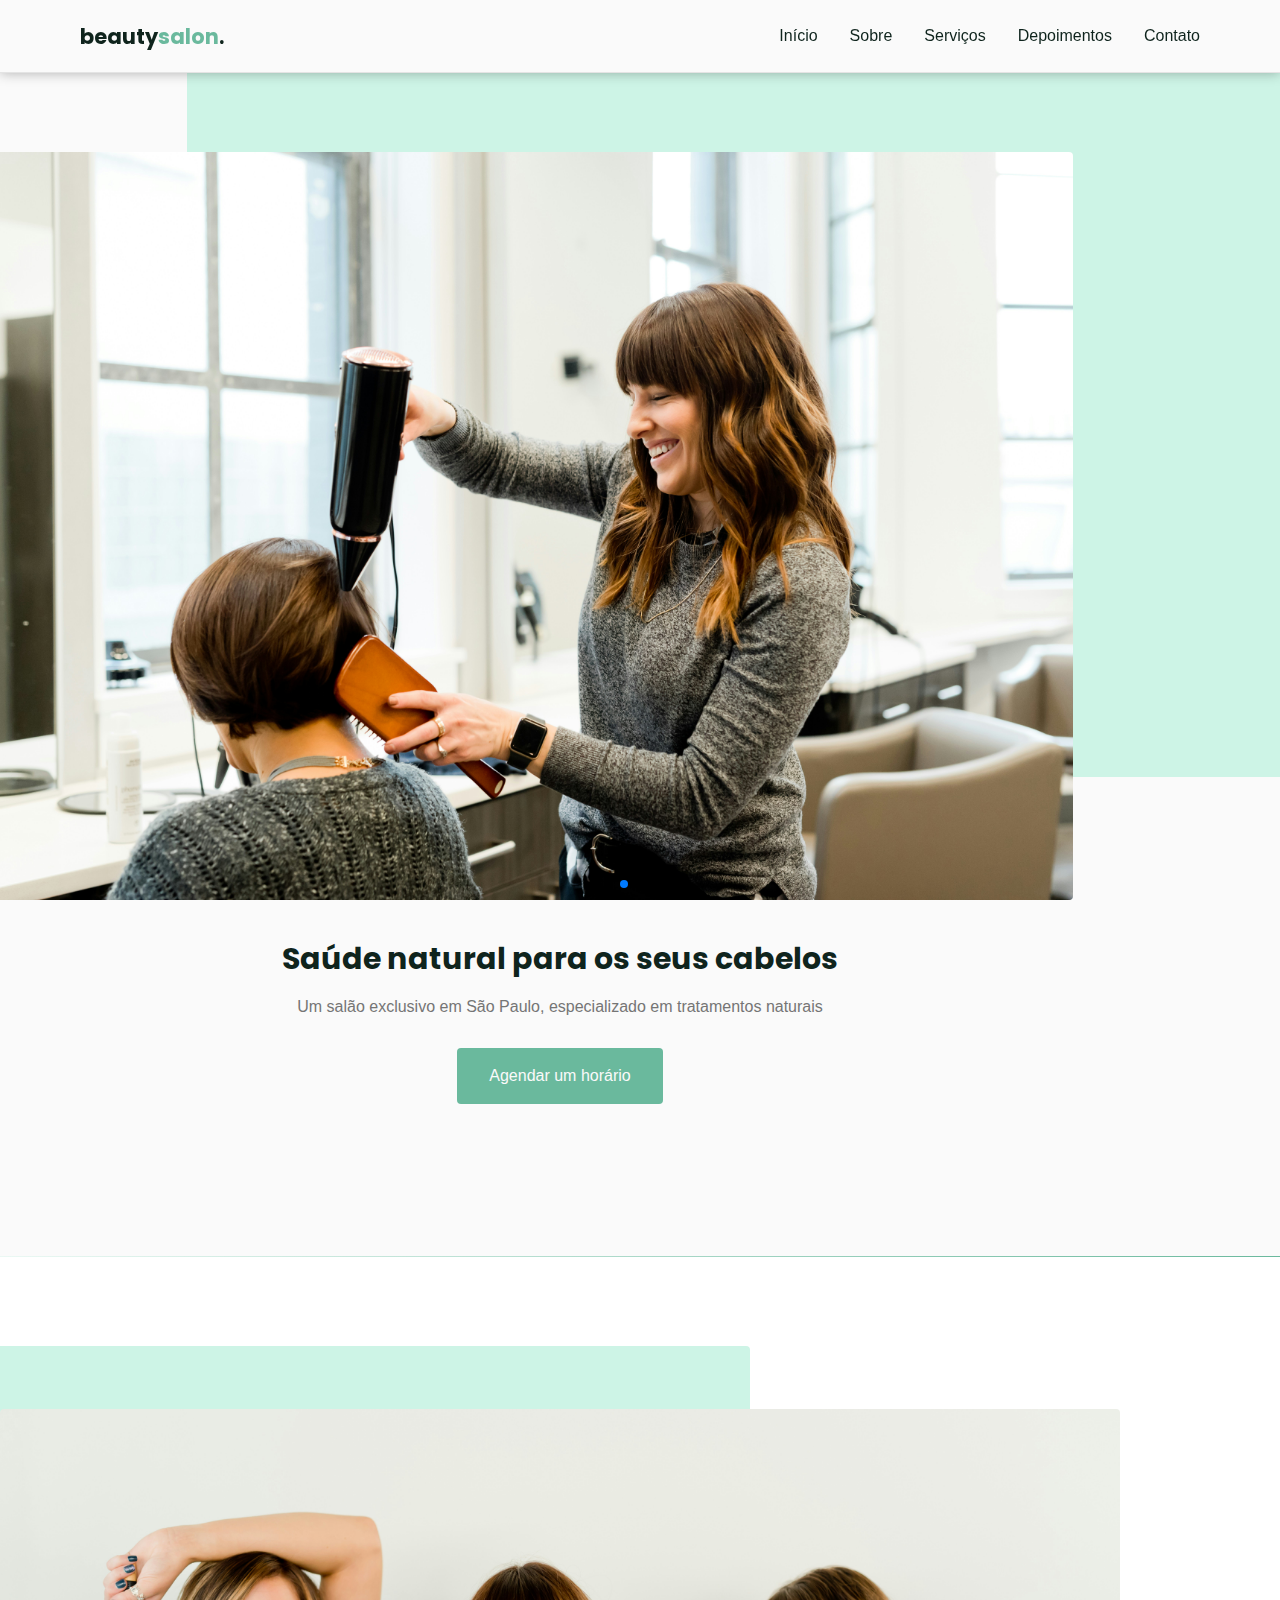
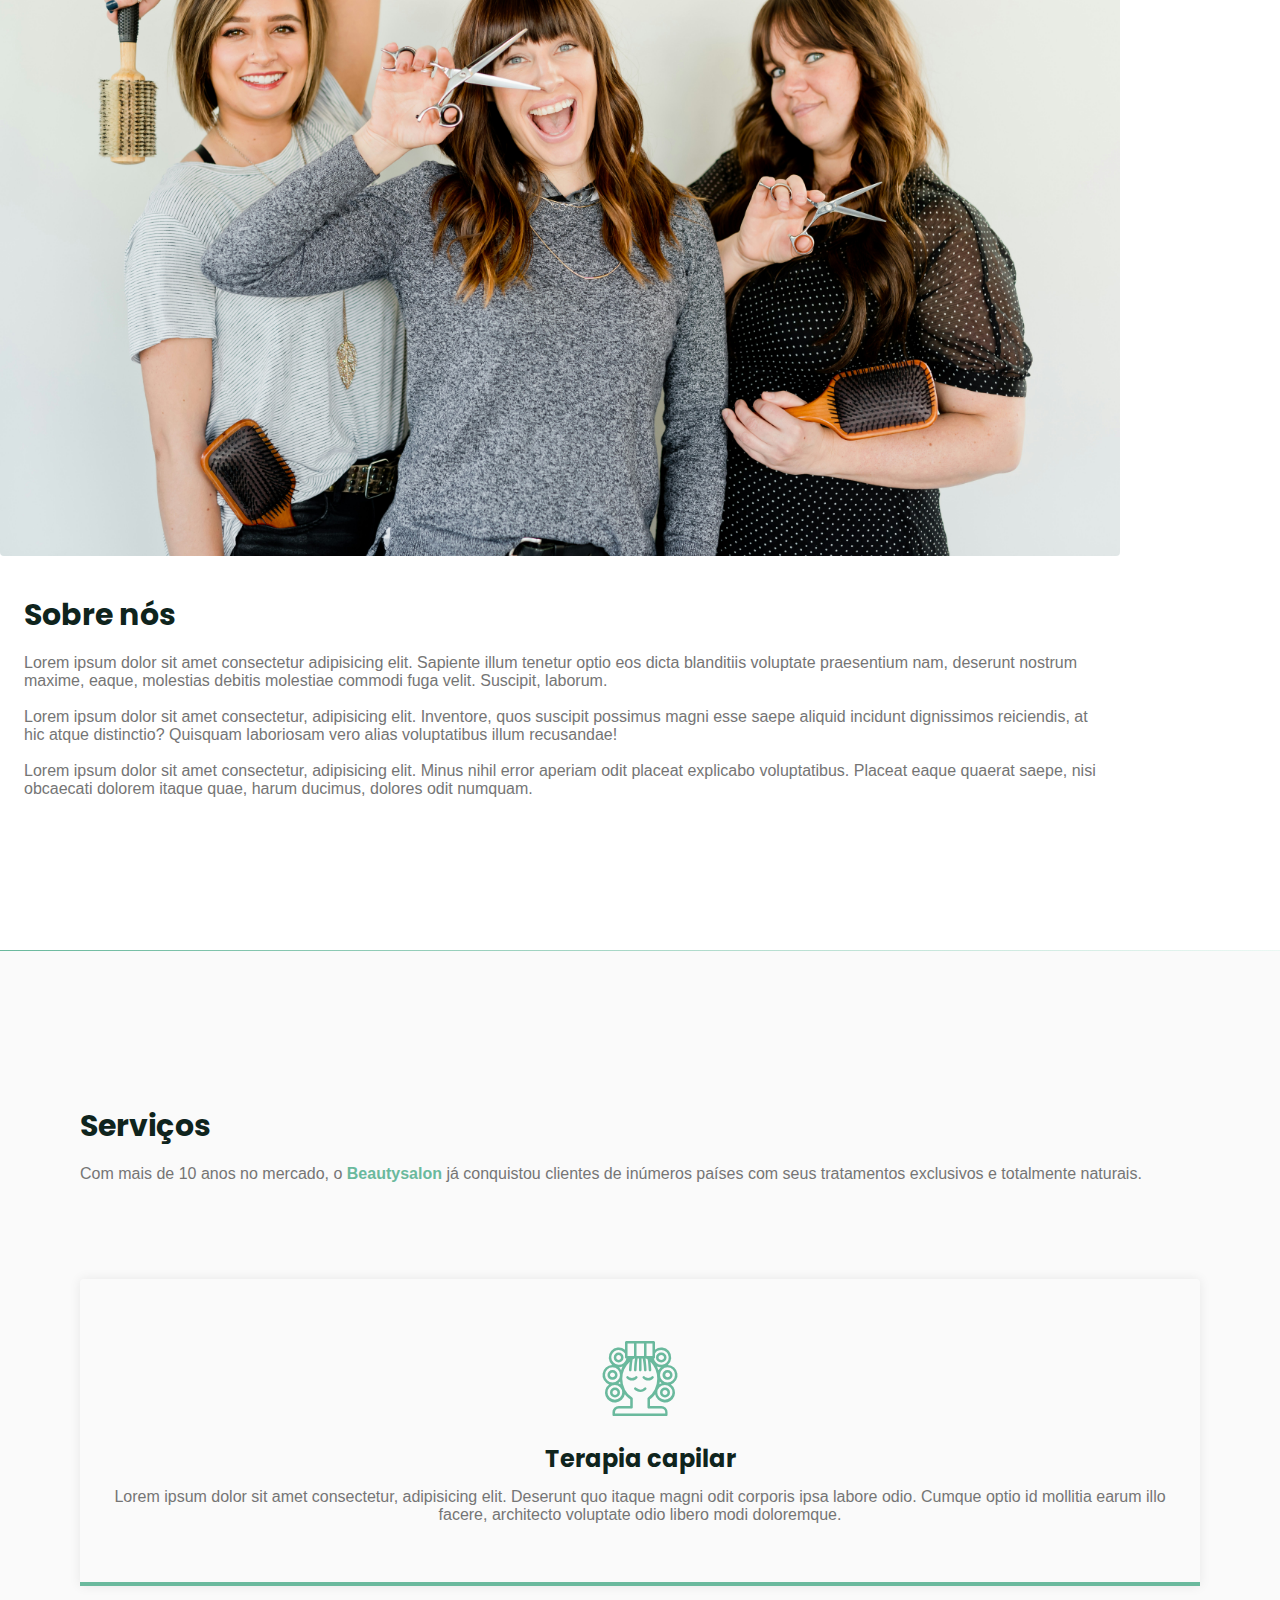
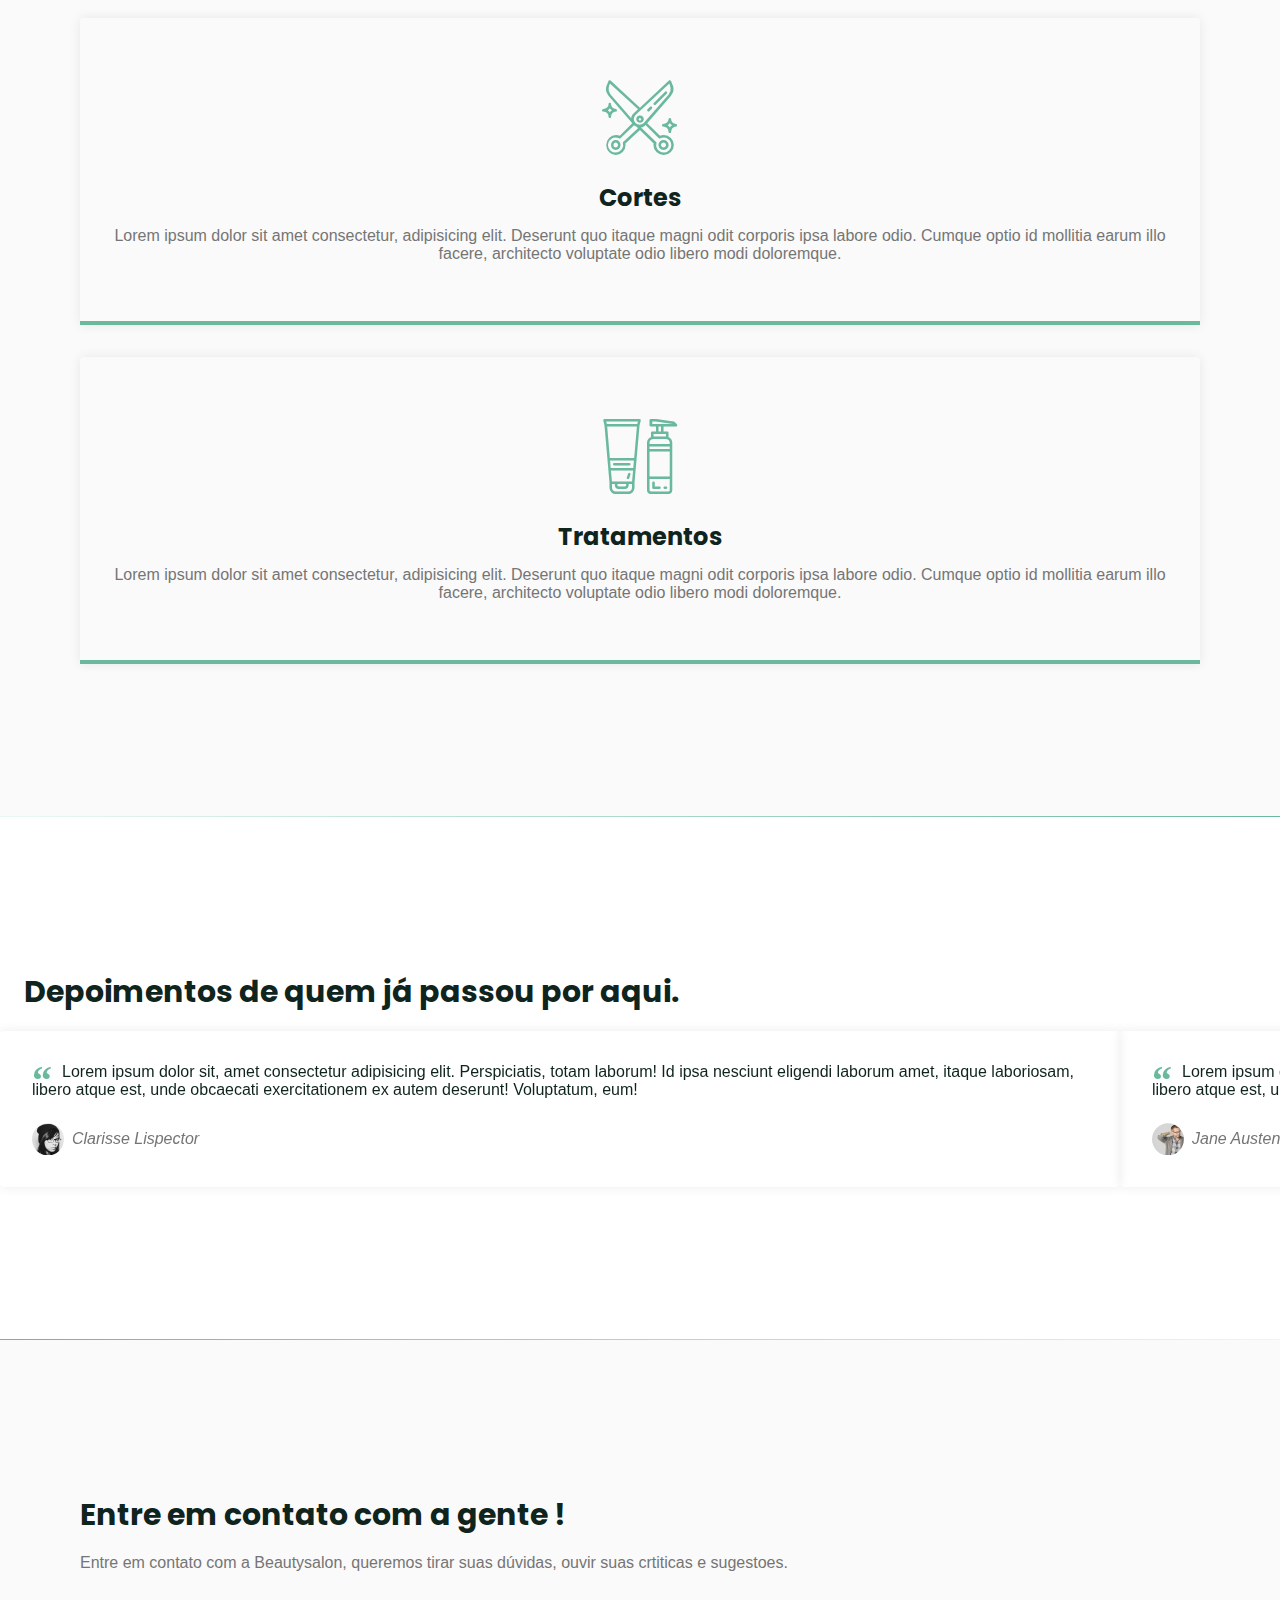
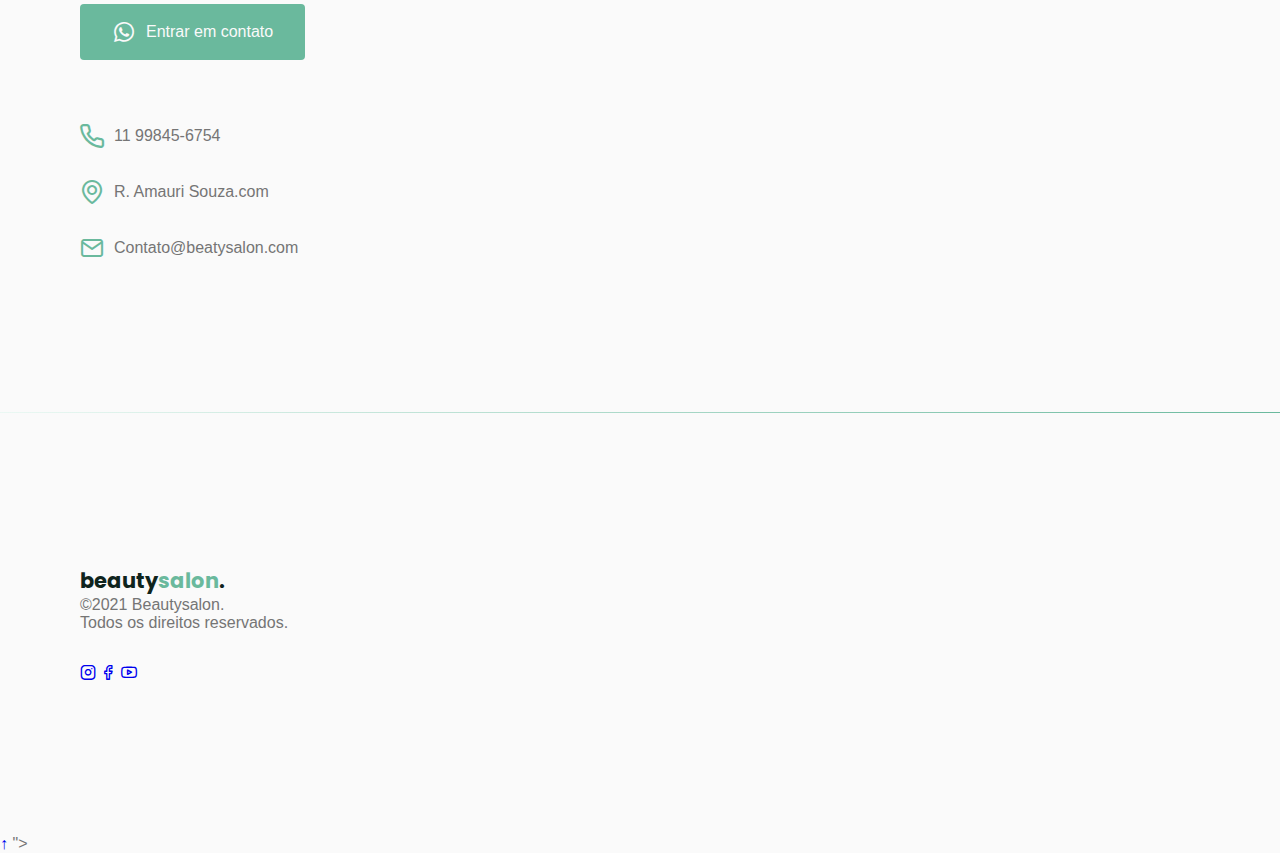
<file: index.html>
<!DOCTYPE html>
<html lang="pt-br">
<head>
    <meta charset="UTF-8">
    <meta name="viewport" content="width=device-width, initial-scale=1.0">
    <!-- Swiper -->
    <link rel="stylesheet" href="https://unpkg.com/swiper/swiper-bundle.min.css" />
    <!-- Icomoon -->
    <link rel="stylesheet" href="./assets/css/icomoon.css">
    <!-- Css -->
    <link rel="stylesheet" href="./assets/css/style.css">
    <!-- Fonts -->
    <link rel="preconnect" href="https://fonts.googleapis.com">
    <link rel="preconnect" href="https://fonts.gstatic.com" crossorigin>
    <link href="https://fonts.googleapis.com/css2?family=DM+Sans:ital,opsz,wght@0,9..40,100..1000;1,9..40,100..1000&family=Poppins:wght@400;500;700&display=swap" rel="stylesheet">
    <title>Landing Page</title>
</head>
<body>
    <header id="header" class="scroll">
        <nav class="container">
            <a href="#" class="logo">beauty<span>salon</span>.</a>
            <!-- Menu Desktop -->
            <div class="menu">
                <ul class="grid">
                    <li><a href="#home" class="title">Início</a></li>
                    <li><a href="#about" class="title">Sobre</a></li>
                    <li><a href="#services" class="title">Serviços</a></li>
                    <li><a href="#testimonials" class="title">Depoimentos</a></li>
                    <li><a href="contact" class="title">Contato</a></li>
                </ul>
            </div>
            <!-- Menu Mobile -->
            <div class="toggle icon-menu"></div>
            <div class="toggle icon-close"></div>
        </nav>
    </header>
    <main>
        <!-- Home -->
        <section class="section" id="home">
            <div class="container grid">
                <div class="image">
                    <img src="./assets/img/foto01.jpg" alt="mulher sorrindo penteando outra mulher">
                </div>
                <div class="text">
                    <h2 class="title"> Saúde natural para os seus cabelos</h2>
                    <p>Um salão exclusivo em São Paulo, especializado em tratamentos naturais</p>
                    <a href="#" class="button">Agendar um horário</a>
                </div>
            </div>
        </section>
        <div class="divider-1"></div>
        <!-- About -->
        <section class="section" id="about">
            <div class="container grid">
                <div class="image">
                    <img src="./assets/img/foto02.jpg" alt="Três mulheres sorrindo com equipamentos de corte de cabelo">
                </div>
                <div class="text">
                    <h2 class="title">Sobre nós</h2>
                    <p>Lorem ipsum dolor sit amet consectetur adipisicing elit. Sapiente illum tenetur optio eos dicta blanditiis voluptate praesentium nam, deserunt nostrum maxime, eaque, molestias debitis molestiae commodi fuga velit. Suscipit, laborum.</p>
                    <br>
                    <p>Lorem ipsum dolor sit amet consectetur, adipisicing elit. Inventore, quos suscipit possimus magni esse saepe aliquid incidunt dignissimos reiciendis, at hic atque distinctio? Quisquam laboriosam vero alias voluptatibus illum recusandae!</p>
                    <br>
                    <p>Lorem ipsum dolor sit amet consectetur, adipisicing elit. Minus nihil error aperiam odit placeat explicabo voluptatibus. Placeat eaque quaerat saepe, nisi obcaecati dolorem itaque quae, harum ducimus, dolores odit numquam.</p>
                </div>
            </div>
        </section>
        <div class="divider-2"></div>
        <!-- Services -->
        <section class="section" id="services">
            <div class="container grid">
                <header>
                    <h2 class="title">Serviços</h2>
                    <p class="subtitle">Com mais de 10 anos no mercado, o <strong>Beautysalon</strong> já conquistou clientes de inúmeros países com seus tratamentos exclusivos e totalmente naturais.</p>
                </header>
                <div class="cards grid">
                    <div class="card">
                        <i class="icon-woman-hair"></i>
                        <h3 class="title">Terapia capilar</h3>
                        <p>Lorem ipsum dolor sit amet consectetur, adipisicing elit. Deserunt quo itaque magni odit corporis ipsa labore odio. Cumque optio id mollitia earum illo facere, architecto voluptate odio libero modi doloremque.</p>
                    </div>
                    <div class="card">
                        <i class="icon-trim"></i>
                        <h3 class="title">Cortes</h3>
                        <p>Lorem ipsum dolor sit amet consectetur, adipisicing elit. Deserunt quo itaque magni odit corporis ipsa labore odio. Cumque optio id mollitia earum illo facere, architecto voluptate odio libero modi doloremque.</p>
                    </div>
                    <div class="card">
                        <i class="icon-cosmetic"></i>
                        <h3 class="title">Tratamentos</h3>
                        <p>Lorem ipsum dolor sit amet consectetur, adipisicing elit. Deserunt quo itaque magni odit corporis ipsa labore odio. Cumque optio id mollitia earum illo facere, architecto voluptate odio libero modi doloremque.</p>
                    </div>
                </div>
            </div>
        </section>
        <div class="divider-1"></div>
        <!-- Testimonials -->
        <section class="section" id="testimonials">
            <div class="container">
                <header>
                    <h2 class="title"> Depoimentos de quem já passou por aqui.</h2>
                </header>
                <div class="testimonials swiper-container">
                    <div class="swiper-wrapper">
                        <div class="testimonial swiper-slide">
                            <blockquote>
                                <p><span>&ldquo;</span>Lorem ipsum dolor sit, amet consectetur adipisicing elit. Perspiciatis, totam laborum! Id ipsa nesciunt eligendi laborum amet, itaque laboriosam, libero atque est, unde obcaecati exercitationem ex autem deserunt! Voluptatum, eum!</p>
                                <cite>
                                    <img src="./assets/img/mulher emo.jpg" alt="mulher segurando um oscar">
                                    Clarisse Lispector
                                </cite>
                            </blockquote>
                        </div>
                        <div class="testimonial swiper-slide">
                            <blockquote>
                                <p><span>&ldquo;</span>Lorem ipsum dolor sit, amet consectetur adipisicing elit. Perspiciatis, totam laborum! Id ipsa nesciunt eligendi laborum amet, itaque laboriosam, libero atque est, unde obcaecati exercitationem ex autem deserunt! Voluptatum, eum!</p>
                                <cite>
                                    <img src="./assets/img/luna sousa.jpg" alt="mulher com cara duvidosa">
                                    Jane Austen
                                </cite>
                            </blockquote>
                        </div>
                        <div class="testimonial swiper-slide">
                            <blockquote>
                                <p><span>&ldquo;</span>Lorem ipsum dolor sit, amet consectetur adipisicing elit. Perspiciatis, totam laborum! Id ipsa nesciunt eligendi laborum amet, itaque laboriosam, libero atque est, unde obcaecati exercitationem ex autem deserunt! Voluptatum, eum!</p>
                                <cite>
                                    <img src="./assets/img/envergonhada.jpg" alt="mulher pela metade">
                                    Agatha Christie
                                </cite>
                            </blockquote>
                        </div>
                    </div>
                    <!-- Paginação -->
                    <div class="swiper-pagination"></div>
                </div>
            </div>
        </section>
        <div class="divider-2"></div>
        <!-- Contact -->
        <section class="section" id="contact">
            <div class="container grid">
                <div class="text">
                    <h2 class="title">Entre em contato com a gente !</h2>
                    <p>Entre em contato com a Beautysalon, queremos tirar suas dúvidas, ouvir suas crtiticas e sugestoes. </p>
                    <a href="https://api.whatsapp.com/send?phone=+5511998456754&text=SuaMensagem" class="button"
                    target="_blank"><i class="icon-whatsapp"></i>Entrar em contato</a>
                </div>
                <div class="links">
                    <ul class="grid">
                        <li><i class="icon-phone"></i>11 99845-6754</li>
                        <li><i class="icon-map-pin"></i>R. Amauri Souza.com</li>
                        <li><i class="icon-mail"></i>Contato@beatysalon.com</li>
                    </ul>
                </div>
            </div>
        </section>
        <div class="divider-1"></div>
    </main>
    <footer class="section">
        <div class="container grid">
            <div class="brand">
                <a href="#home" class="logo logo-alt">beauty<span>salon</span>.</a>
                <p>©2021 Beautysalon.</p>
                <p>Todos os direitos reservados.</p>
            </div>
            <div class="social">
                <a href="https://instagram.com"><i class="icon-instagram"></i></a>
                <a href="https://facebook.com"><i class="icon-facebook"></i></a>
                <a href="https://youtube.com"><i class="icon-youtube"></i></a>
            </div>
        </div>
    </footer>
    <a href="#home" class="back-to-top">&uarr;</a>
    <!-- Swiper -->
    <script src="https://unpkg.com/swiper/swiper-bundle.min.js"></script>">
    <!--Script-->
    <script src="./src/js/script.js"></script>
</body>
</html>
</file>
<file: assets/css/icomoon.css>
@font-face {
  font-family: 'icomoon';
  src:  url('../fonts/icomoon.eot?o2q9uz');
  src:  url('../fonts/icomoon.eot?o2q9uz#iefix') format('embedded-opentype'),
    url('../fonts/icomoon.ttf?o2q9uz') format('truetype'),
    url('../fonts/icomoon.woff?o2q9uz') format('woff'),
    url('../fonts/icomoon.svg?o2q9uz#icomoon') format('svg');
  font-weight: normal;
  font-style: normal;
  font-display: block;
}

[class^="icon-"], [class*=" icon-"] {
  /* use !important to prevent issues with browser extensions that change fonts */
  font-family: 'icomoon' !important;
  speak: never;
  font-style: normal;
  font-weight: normal;
  font-variant: normal;
  text-transform: none;
  line-height: 1;

  /* Better Font Rendering =========== */
  -webkit-font-smoothing: antialiased;
  -moz-osx-font-smoothing: grayscale;
}

.icon-phone:before {
  content: "\e907";
}
.icon-close:before {
  content: "\e900";
}
.icon-cosmetic:before {
  content: "\e901";
}
.icon-facebook:before {
  content: "\e902";
}
.icon-instagram:before {
  content: "\e903";
}
.icon-mail:before {
  content: "\e904";
}
.icon-map-pin:before {
  content: "\e905";
}
.icon-menu:before {
  content: "\e906";
}
.icon-trim:before {
  content: "\e908";
}
.icon-whatsapp:before {
  content: "\e909";
}
.icon-woman-hair:before {
  content: "\e90a";
}
.icon-youtube:before {
  content: "\e90b";
}
</file>
<file: assets/css/style.css>
/* Reset */
*{
    margin: 0;
    padding: 0;
    box-sizing: border-box;
}
ul{
    list-style: none;
}
a{
    text-decoration: none;
}
img{
    width: 100%;
    height: auto;
}
/* variaveis */
:root{
 --header-height: 4.5rem;
 /* color */
 --hue: 159;
 --base-color: hsl(var(--hue) 36% 57%);
 --base-color-second: hsl(var(--hue) 65% 88%);
 --base-color-alt: hsl(var(--hue)57% 53%);
 --title-color: hsl(var(--hue)41% 10%);
 --text-color: hsl(0 0% 46%);
 --text-color-light: hsl(0 0% 98%);
 --body-color: hsl(0 0% 98%);
 /* Fonts */
 --title-font-size: 1.875rem;
 --subtitle-font-size: 1rem;
 --title-font: 'Poppins', sans-serif;
 --body-font: 'DN Sans', sans-serif;
}
html{
    scroll-behavior: smooth;
}
body{
    font: 400 1rem var(--body-font);
    color: var(--text-color);
    background: var(--body-color);
    -webkit-font-smoothing: antialiased;
}
.title{
    font: 700 var(--title-font-size) var(--title-font);
    color: var(--title-color);
    -webkit-font-smoothing: auto
}
.button{
    background-color: var(--base-color);
    color: var(--text-color-light);
    height: 3.5rem;
    display: inline-flex;
    align-items: center;
    padding: 0 2rem;
    border-radius: 0.25rem;
    font: 500 1rem var(--body-font);
    transition: background 0.3s;
}
.button:hover{
    background: var(--base-color-alt);
}
.divider-1{
    height: 1px;
    background: linear-gradient(270deg, hsla(var(--hue), 36%, 57%, 1), hsla(var(--hue), 65%, 88%, 0.34));
}
.divider-2{
    height: 1px;
    background: linear-gradient(270deg, hsla(var(--hue), 65%, 88%, 0.34), hsla(var(--hue), 36%, 57%, 1));
}
/* layout */
#header{
    border-bottom: 1px solid #e4e4e4;
    margin-bottom: 2rem;
    display: flex;
 
    position: fixed;
    top: 0;
    left: 0;
    z-index: 100;
    background-color: var(--body-color);
    width: 100%;
}
#header.scroll{
    box-shadow: 0px 0px 12px rgba(0, 0, 0, 0.3);
}
.container{
    margin: 0 1.5rem;
}
.grid{
    display: grid;
    gap: 2rem;
}
.section{
    padding: calc(5rem + var(--header-height)) 0;
}
.section .title{
    margin-bottom: 1rem;
}
.section .subtitle{
    font-size: var(--subtitle-font-size);
}
.section header{
    margin-bottom: 4rem;
}
.section header strong{
    color: var(--base-color);
}
/* logo */
.logo{
    font: 700 1.31rem var(--title-font);
    color: var(--title-color);
}
.logo span{
    color: var(--base-color);
}
/* Navegação */
nav{
    height: var(--header-height);
    display: flex;
    align-items: center;
    justify-content: space-between;
    width: 100%;
}
nav ul li{
    text-align: center;
}
nav ul li a{
    transition: color 0, 2s;
    position: relative;
}
nav ul li a:hover,
nav ul li a.active{
    color: var(--base-color);
}
nav ul li a:after{
    content: '';
    width: 0%;
    height: 2px;
    background: var(--base-color);
    position: absolute;
    left: 0;
    bottom: -1.5rem;
    transition: width 0.2s;
}
nav ul li a:hover::after,
nav ul li a.active::after{
    width: 100%;
}
nav .menu{
    opacity: 0;
    visibility: hidden;
    top: -20rem;
    transition: 0.2s;
}
nav .menu ul{
    display: none;
}
/* Mostra Menu */
nav.show .menu{
    opacity: 1;
    visibility: visible;
    background: var(--body-color);
    height: 100vh;
    width: 100vw;
    position: fixed;
    top: 0;
    left: 0;
    display: grid;
    place-content: center;
}
nav.show ul.grid{
    display: grid;
    gap: 4rem;
}
/* Toggle Menu */
.toggle{
    color: var(--base-color);
    font-size: 1.5rem;
    cursor: pointer;
}
nav .icon-close{
    visibility: hidden;
    opacity: 0;
    position: absolute;
    top: -1.5rem;
    right: 1.5rem;
    transition: 0.2s;
}
nav.show div.icon-close{
    visibility: visible;
    opacity: 1;
    top: 1.5rem;
}
/* Home */
#home{
    overflow: hidden;
}
#home .container{
   margin: 0;
}
#home .image{
    position: relative;
}
#home .image::before{
    content: '';
    height: 100%;
    width: 100%;
    background: var(--base-color-second);
    position: absolute;
    top: -16.8%;
    left: 16.7%;
    z-index: 0;
}
#home .image img{
    position: relative;
    right: 2.93rem;
}
#home .image img,
#home .image::before{
    border-radius: 0.25rem;
}
#home .text{
    margin-left: 1.5rem;
    margin-right: 1.5rem;
    text-align: center;
}
#home .text h2{
    margin-bottom: 1rem;
}
#home .text p{
    margin-bottom: 2rem;
}
/* About */
#about{
    background: white;
}
#about .container{
    margin: 0;
}
#about .image{
    position: relative;
}
#about .image::before{
    content: '';
    height: 100%;
    width: 100%;
    background: var(--base-color-second);
    position: absolute;
    top: -8.3%;
    left: -33%;
    z-index: 0;
}
#about .image img{
    position: relative;
}
#about .image img,
#about .image::before{
    border-radius: 0.25rem;
}
#about .text{
    margin-left: 1.5rem;
    margin-right: 1.5rem;
}
/* Services */
#services .cards .grid{
    gap: 1.5rem;
}
#services .card{
    padding: 3.625rem 2rem;
    box-shadow: 0px 0px 12px rgba(0, 0, 0, 0.08);
    border-bottom: 0.25rem solid var(--base-color);
    border-radius: 0.25rem 0.25rem 0 0;
    text-align: center;
}
#services .card i{
    display: block;
    margin-bottom: 1.5rem;
    font-size: 5rem;
    color: var(--base-color);
}
#services .card .title{
    font-size: 1.5rem;
    margin-bottom: 0.75rem;
}
/* Testimonials */
#testimonials{
    background: white;
}
#testimonials .container{
    margin-left: 0;
    margin-right: 0;
}
#testimonials header{
    margin-left: 1.5rem;
    margin-right: 1.5rem;
    margin-bottom: 0;
}
#testimonials blockquote{
    padding: 2rem;
    box-shadow: 0px 0px 12px rgba(0, 0, 0, 0.08);
    border-radius: 0.25rem;
}
#testimonials blockquote p{
    position: relative;
    text-indent: 1.875rem;
    margin-bottom: 1.5rem;
    color: var(--title-color);
}
#testimonials blockquote p span{
    font: 700 2.5rem serif;
    position: absolute;
    top: -0.375rem;
    left: -1.875rem;
    color: var(--base-color);
}
#testimonials cite{
    display: flex;
    align-items: center;
    font-size: normal;
}
#testimonials cite img{
    width: 2rem;
    height: 2rem;
    object-fit: cover;
    clip-path: circle();
    margin-right: 0.5rem;
}
/*Contact*/
#contact .grid{
    gap: 4rem;
}
#contact .text p{
    margin-bottom: 2rem;
}
#contact .button i,
#contact ul li i{
    font-size: 1.5rem;
    margin-right: 0.625rem;
}
#contact ul.grid{
    gap: 2rem;
}
#contact ul li {
    display: flex;
    align-items: center;
}
#contact ul li i{
    color: var(--base-color);
}
@media (min-width: 1200px){
    .container{
        max-width: 1120px;
        margin-left: auto;
        margin-right: auto;
    }
    /* Navegação */
    nav .menu{
        opacity: 1;
        visibility: visible;
        top: 0;
    }
    nav .menu ul{
        display: flex;
        gap: 2rem;
    }
    nav .menu ul li a.title{
        font: 400 1rem var(--body-font);
        -webkit-font-smoothing: antialiased;
    }
    nav .menu ul li a.title.active{
        font-weight: bold;
        -webkit-font-smoothing: auto;
    }
    nav .icon-menu{
        display: none;
    }
}
</file>
